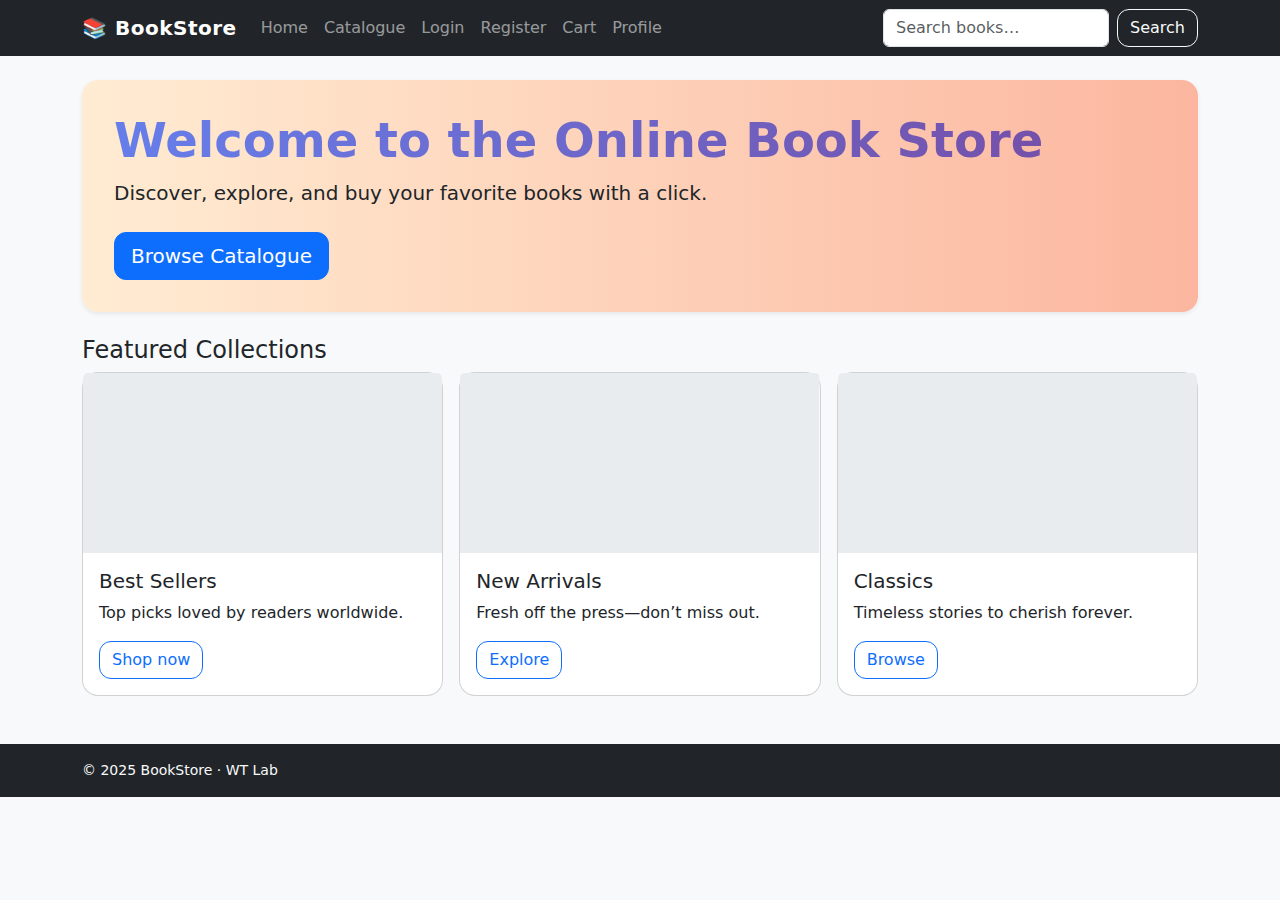
<file: index.html>
<!doctype html>
<html lang="en">
<head>
  <meta charset="utf-8">
  <meta name="viewport" content="width=device-width, initial-scale=1">
  <title>Online Book Store</title>
  <!-- Bootstrap CSS -->
  <link href="https://cdn.jsdelivr.net/npm/bootstrap@5.3.3/dist/css/bootstrap.min.css" rel="stylesheet"
        integrity="sha384-QWTKZyjpPEjISv5WaRU9OFeRpok6YctnYmDr5pNlyT2bRjXh0JMhjY6hW+ALEwIH" crossorigin="anonymous">
  <link rel="stylesheet" href="css/styles.css">
  <style>
    /* Week-3 Internal CSS example (applies site-wide for demo) */
    .hero {
      background: linear-gradient(90deg, #ffecd2, #fcb69f);
      border-radius: 1rem;
      padding: 2rem;
    }
    .brand-gradient {
      background: linear-gradient(90deg, #667eea, #764ba2);
      -webkit-background-clip: text;
      -webkit-text-fill-color: transparent;
    }
  </style>
</head>
<body class="bg-light">
<nav class="navbar navbar-expand-lg navbar-dark bg-dark mb-4">
  <div class="container">
    <a class="navbar-brand fw-bold" href="index.html">📚 BookStore</a>
    <button class="navbar-toggler" type="button" data-bs-toggle="collapse" data-bs-target="#navbarNav">
      <span class="navbar-toggler-icon"></span>
    </button>
    <div class="collapse navbar-collapse" id="navbarNav">
      <ul class="navbar-nav me-auto mb-2 mb-lg-0">
        <li class="nav-item"><a class="nav-link" href="index.html">Home</a></li>
        <li class="nav-item"><a class="nav-link" href="catalog.html">Catalogue</a></li>
        <li class="nav-item"><a class="nav-link" href="login.html">Login</a></li>
        <li class="nav-item"><a class="nav-link" href="register.html">Register</a></li>
        <li class="nav-item"><a class="nav-link" href="cart.html">Cart</a></li>
        <!-- Week instruction: After Cart, add Profile with resume HTML inside -->
        <li class="nav-item"><a class="nav-link" href="profile.html">Profile</a></li>
      </ul>
      <form class="d-flex" role="search">
        <input class="form-control me-2" type="search" placeholder="Search books…">
        <a href="catalog.html" class="btn btn-outline-light">Search</a>
      </form>
    </div>
  </div>
</nav>
<div class="container mb-5">

<!-- Week-1: HOME PAGE -->
<div class="hero shadow-sm">
  <h1 class="display-5 fw-bold brand-gradient">Welcome to the Online Book Store</h1>
  <p class="lead mb-4">Discover, explore, and buy your favorite books with a click.</p>
  <a href="catalog.html" class="btn btn-primary btn-lg">Browse Catalogue</a>
</div>

<section class="mt-4">
  <h2 class="h4">Featured Collections</h2>
  <div class="row g-3">
    <div class="col-md-4">
      <div class="card h-100">
        <svg class="bd-placeholder-img card-img-top" width="100%" height="180" xmlns="http://www.w3.org/2000/svg" role="img" aria-label="Placeholder" preserveAspectRatio="xMidYMid slice" focusable="false"><rect width="100%" height="100%" fill="#e9ecef"/></svg>
        <div class="card-body">
          <h5 class="card-title">Best Sellers</h5>
          <p class="card-text">Top picks loved by readers worldwide.</p>
          <a href="catalog.html#best" class="btn btn-outline-primary">Shop now</a>
        </div>
      </div>
    </div>
    <div class="col-md-4">
      <div class="card h-100">
        <svg class="bd-placeholder-img card-img-top" width="100%" height="180" xmlns="http://www.w3.org/2000/svg"><rect width="100%" height="100%" fill="#e9ecef"/></svg>
        <div class="card-body">
          <h5 class="card-title">New Arrivals</h5>
          <p class="card-text">Fresh off the press—don’t miss out.</p>
          <a href="catalog.html#new" class="btn btn-outline-primary">Explore</a>
        </div>
      </div>
    </div>
    <div class="col-md-4">
      <div class="card h-100">
        <svg class="bd-placeholder-img card-img-top" width="100%" height="180" xmlns="http://www.w3.org/2000/svg"><rect width="100%" height="100%" fill="#e9ecef"/></svg>
        <div class="card-body">
          <h5 class="card-title">Classics</h5>
          <p class="card-text">Timeless stories to cherish forever.</p>
          <a href="catalog.html#classics" class="btn btn-outline-primary">Browse</a>
        </div>
      </div>
    </div>
  </div>
</section>

</div>
<footer class="bg-dark text-light py-3 mt-auto">
  <div class="container small">
    <span>© 2025 BookStore · WT Lab</span>
  </div>
</footer>
<script src="https://cdn.jsdelivr.net/npm/bootstrap@5.3.3/dist/js/bootstrap.bundle.min.js"
        integrity="sha384-YvpcrYf0tY3lHB60NNkmXc5s9fDVZLESaAA55NDzOxhy9GkcIdslK1eN7N6jIeHz"
        crossorigin="anonymous"></script>
<script src="js/validation.js"></script>
</body>
</html>
</file>
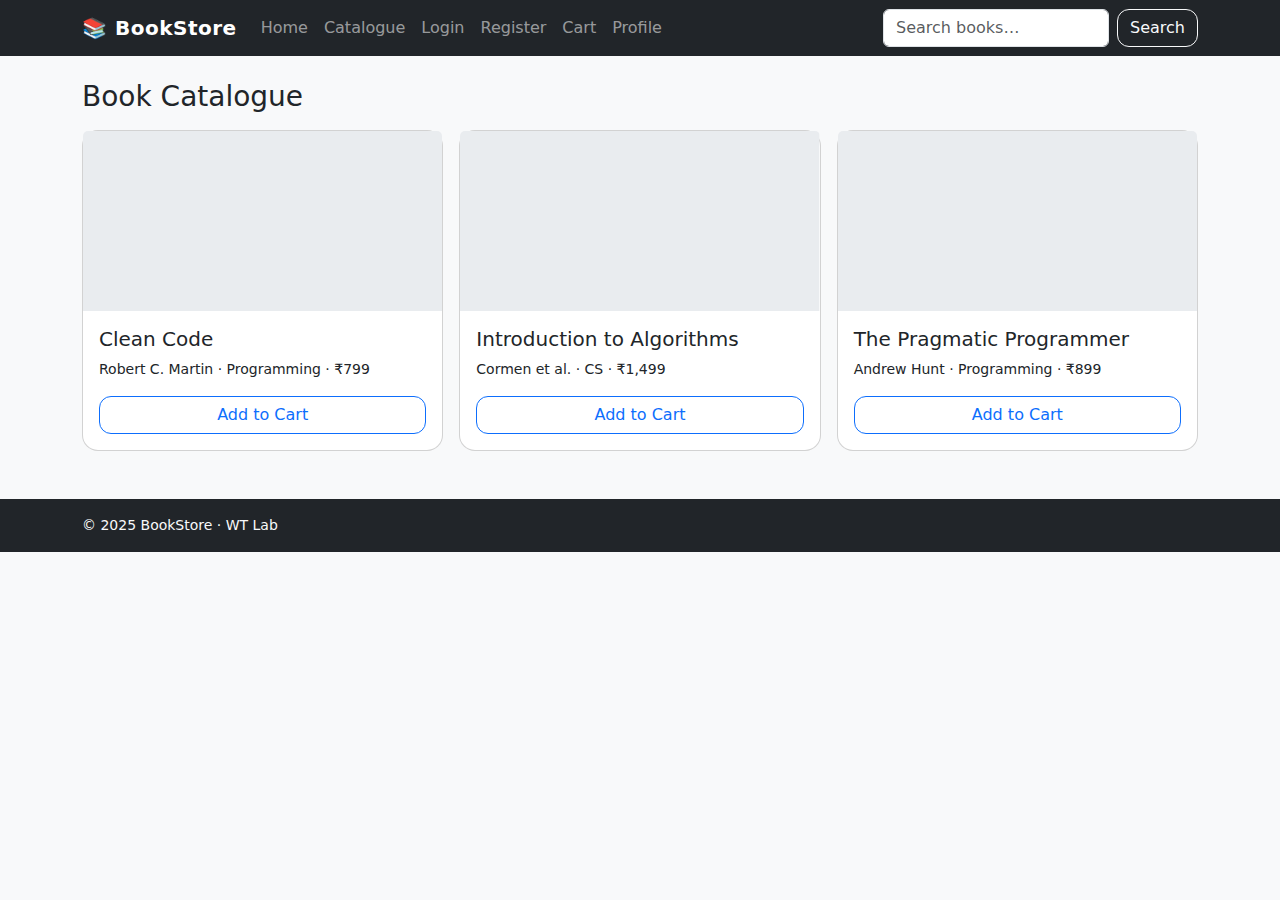
<file: catalog.html>
<!doctype html>
<html lang="en">
<head>
  <meta charset="utf-8">
  <meta name="viewport" content="width=device-width, initial-scale=1">
  <title>Online Book Store</title>
  <!-- Bootstrap CSS -->
  <link href="https://cdn.jsdelivr.net/npm/bootstrap@5.3.3/dist/css/bootstrap.min.css" rel="stylesheet"
        integrity="sha384-QWTKZyjpPEjISv5WaRU9OFeRpok6YctnYmDr5pNlyT2bRjXh0JMhjY6hW+ALEwIH" crossorigin="anonymous">
  <link rel="stylesheet" href="css/styles.css">
  <style>
    /* Week-3 Internal CSS example (applies site-wide for demo) */
    .hero {
      background: linear-gradient(90deg, #ffecd2, #fcb69f);
      border-radius: 1rem;
      padding: 2rem;
    }
    .brand-gradient {
      background: linear-gradient(90deg, #667eea, #764ba2);
      -webkit-background-clip: text;
      -webkit-text-fill-color: transparent;
    }
  </style>
</head>
<body class="bg-light">
<nav class="navbar navbar-expand-lg navbar-dark bg-dark mb-4">
  <div class="container">
    <a class="navbar-brand fw-bold" href="index.html">📚 BookStore</a>
    <button class="navbar-toggler" type="button" data-bs-toggle="collapse" data-bs-target="#navbarNav">
      <span class="navbar-toggler-icon"></span>
    </button>
    <div class="collapse navbar-collapse" id="navbarNav">
      <ul class="navbar-nav me-auto mb-2 mb-lg-0">
        <li class="nav-item"><a class="nav-link" href="index.html">Home</a></li>
        <li class="nav-item"><a class="nav-link" href="catalog.html">Catalogue</a></li>
        <li class="nav-item"><a class="nav-link" href="login.html">Login</a></li>
        <li class="nav-item"><a class="nav-link" href="register.html">Register</a></li>
        <li class="nav-item"><a class="nav-link" href="cart.html">Cart</a></li>
        <!-- Week instruction: After Cart, add Profile with resume HTML inside -->
        <li class="nav-item"><a class="nav-link" href="profile.html">Profile</a></li>
      </ul>
      <form class="d-flex" role="search">
        <input class="form-control me-2" type="search" placeholder="Search books…">
        <a href="catalog.html" class="btn btn-outline-light">Search</a>
      </form>
    </div>
  </div>
</nav>
<div class="container mb-5">

<!-- Week-5: CATALOGUE PAGE -->
<h1 class="h3 mb-3">Book Catalogue</h1>
<div class="row row-cols-1 row-cols-md-3 g-3">
  <!-- Example book cards -->
  <div class="col">
    <div class="card h-100">
      <svg class="bd-placeholder-img card-img-top" width="100%" height="180" xmlns="http://www.w3.org/2000/svg"><rect width="100%" height="100%" fill="#e9ecef"/></svg>
      <div class="card-body">
        <h5 class="card-title">Clean Code</h5>
        <p class="card-text small">Robert C. Martin · Programming · ₹799</p>
        <div class="d-grid"><button class="btn btn-outline-primary" onclick="addToCart('Clean Code')">Add to Cart</button></div>
      </div>
    </div>
  </div>
  <div class="col">
    <div class="card h-100">
      <svg class="bd-placeholder-img card-img-top" width="100%" height="180" xmlns="http://www.w3.org/2000/svg"><rect width="100%" height="100%" fill="#e9ecef"/></svg>
      <div class="card-body">
        <h5 class="card-title">Introduction to Algorithms</h5>
        <p class="card-text small">Cormen et al. · CS · ₹1,499</p>
        <div class="d-grid"><button class="btn btn-outline-primary" onclick="addToCart('Introduction to Algorithms')">Add to Cart</button></div>
      </div>
    </div>
  </div>
  <div class="col">
    <div class="card h-100">
      <svg class="bd-placeholder-img card-img-top" width="100%" height="180" xmlns="http://www.w3.org/2000/svg"><rect width="100%" height="100%" fill="#e9ecef"/></svg>
      <div class="card-body">
        <h5 class="card-title">The Pragmatic Programmer</h5>
        <p class="card-text small">Andrew Hunt · Programming · ₹899</p>
        <div class="d-grid"><button class="btn btn-outline-primary" onclick="addToCart('The Pragmatic Programmer')">Add to Cart</button></div>
      </div>
    </div>
  </div>
</div>

<script>
  function addToCart(name){
    const items = JSON.parse(localStorage.getItem('cart')||'[]');
    items.push({name, qty:1});
    localStorage.setItem('cart', JSON.stringify(items));
    alert(name + ' added to cart.');
  }
</script>

</div>
<footer class="bg-dark text-light py-3 mt-auto">
  <div class="container small">
    <span>© 2025 BookStore · WT Lab</span>
  </div>
</footer>
<script src="https://cdn.jsdelivr.net/npm/bootstrap@5.3.3/dist/js/bootstrap.bundle.min.js"
        integrity="sha384-YvpcrYf0tY3lHB60NNkmXc5s9fDVZLESaAA55NDzOxhy9GkcIdslK1eN7N6jIeHz"
        crossorigin="anonymous"></script>
<script src="js/validation.js"></script>
</body>
</html>
</file>
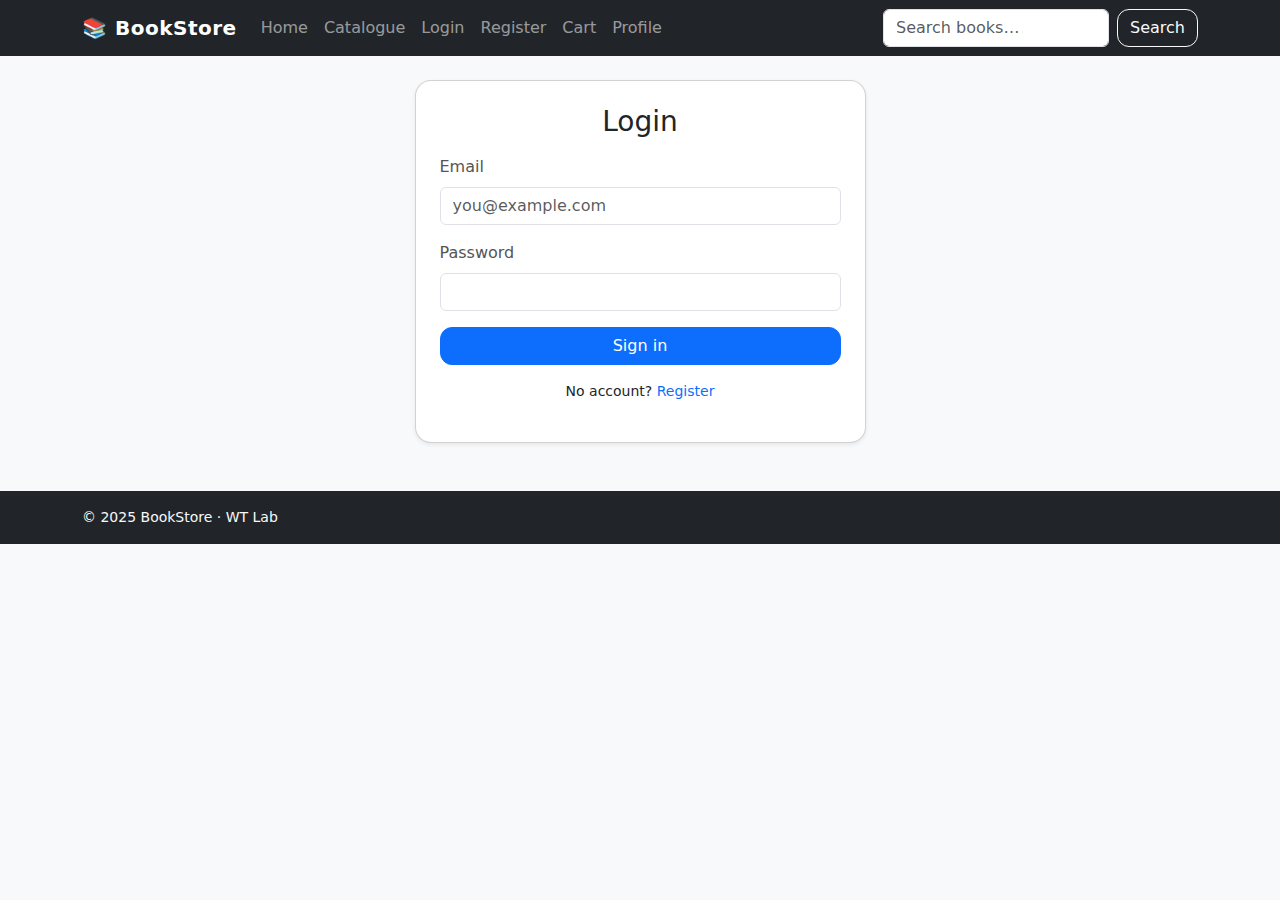
<file: login.html>
<!doctype html>
<html lang="en">
<head>
  <meta charset="utf-8">
  <meta name="viewport" content="width=device-width, initial-scale=1">
  <title>Online Book Store</title>
  <!-- Bootstrap CSS -->
  <link href="https://cdn.jsdelivr.net/npm/bootstrap@5.3.3/dist/css/bootstrap.min.css" rel="stylesheet"
        integrity="sha384-QWTKZyjpPEjISv5WaRU9OFeRpok6YctnYmDr5pNlyT2bRjXh0JMhjY6hW+ALEwIH" crossorigin="anonymous">
  <link rel="stylesheet" href="css/styles.css">
  <style>
    /* Week-3 Internal CSS example (applies site-wide for demo) */
    .hero {
      background: linear-gradient(90deg, #ffecd2, #fcb69f);
      border-radius: 1rem;
      padding: 2rem;
    }
    .brand-gradient {
      background: linear-gradient(90deg, #667eea, #764ba2);
      -webkit-background-clip: text;
      -webkit-text-fill-color: transparent;
    }
  </style>
</head>
<body class="bg-light">
<nav class="navbar navbar-expand-lg navbar-dark bg-dark mb-4">
  <div class="container">
    <a class="navbar-brand fw-bold" href="index.html">📚 BookStore</a>
    <button class="navbar-toggler" type="button" data-bs-toggle="collapse" data-bs-target="#navbarNav">
      <span class="navbar-toggler-icon"></span>
    </button>
    <div class="collapse navbar-collapse" id="navbarNav">
      <ul class="navbar-nav me-auto mb-2 mb-lg-0">
        <li class="nav-item"><a class="nav-link" href="index.html">Home</a></li>
        <li class="nav-item"><a class="nav-link" href="catalog.html">Catalogue</a></li>
        <li class="nav-item"><a class="nav-link" href="login.html">Login</a></li>
        <li class="nav-item"><a class="nav-link" href="register.html">Register</a></li>
        <li class="nav-item"><a class="nav-link" href="cart.html">Cart</a></li>
        <!-- Week instruction: After Cart, add Profile with resume HTML inside -->
        <li class="nav-item"><a class="nav-link" href="profile.html">Profile</a></li>
      </ul>
      <form class="d-flex" role="search">
        <input class="form-control me-2" type="search" placeholder="Search books…">
        <a href="catalog.html" class="btn btn-outline-light">Search</a>
      </form>
    </div>
  </div>
</nav>
<div class="container mb-5">

<!-- Week-1: LOGIN PAGE (also used in Week-7 Bootstrap requirement) -->
<div class="row justify-content-center">
  <div class="col-md-6 col-lg-5">
    <div class="card shadow-sm">
      <div class="card-body p-4">
        <h1 class="h3 mb-3 text-center">Login</h1>
        <!-- Week-3 Internal CSS: subtle label color -->
        <style>
          .form-label { color:#555; }
        </style>
        <form action="index.html" method="get">
          <div class="mb-3">
            <label class="form-label" for="loginEmail">Email</label>
            <input type="email" class="form-control" id="loginEmail" placeholder="you@example.com" required>
          </div>
          <div class="mb-3">
            <label class="form-label" for="loginPassword">Password</label>
            <input type="password" class="form-control" id="loginPassword" required>
          </div>
          <div class="d-grid">
            <button type="submit" class="btn btn-primary">Sign in</button>
          </div>
          <p class="mt-3 small text-center">No account? <a href="register.html">Register</a></p>
        </form>
      </div>
    </div>
  </div>
</div>

</div>
<footer class="bg-dark text-light py-3 mt-auto">
  <div class="container small">
    <span>© 2025 BookStore · WT Lab</span>
  </div>
</footer>
<script src="https://cdn.jsdelivr.net/npm/bootstrap@5.3.3/dist/js/bootstrap.bundle.min.js"
        integrity="sha384-YvpcrYf0tY3lHB60NNkmXc5s9fDVZLESaAA55NDzOxhy9GkcIdslK1eN7N6jIeHz"
        crossorigin="anonymous"></script>
<script src="js/validation.js"></script>
</body>
</html>
</file>
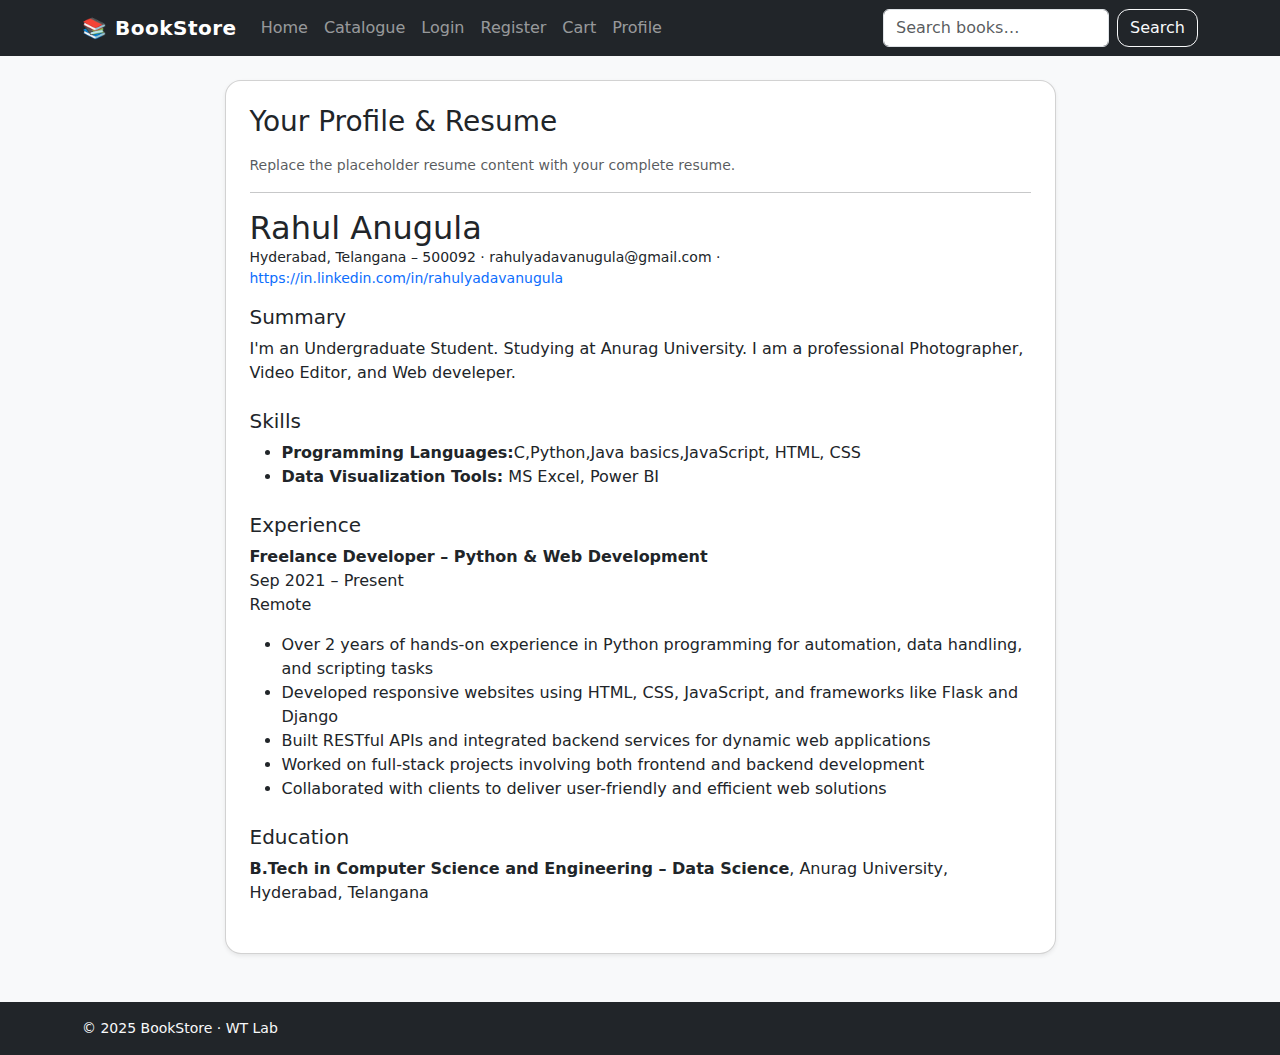
<file: profile.html>
<!doctype html>
<html lang="en">
<head>
  <meta charset="utf-8">
  <meta name="viewport" content="width=device-width, initial-scale=1">
  <title>Online Book Store</title>
  <!-- Bootstrap CSS -->
  <link href="https://cdn.jsdelivr.net/npm/bootstrap@5.3.3/dist/css/bootstrap.min.css" rel="stylesheet"
        integrity="sha384-QWTKZyjpPEjISv5WaRU9OFeRpok6YctnYmDr5pNlyT2bRjXh0JMhjY6hW+ALEwIH" crossorigin="anonymous">
  <link rel="stylesheet" href="css/styles.css">
  <style>
    /* Week-3 Internal CSS example (applies site-wide for demo) */
    .hero {
      background: linear-gradient(90deg, #ffecd2, #fcb69f);
      border-radius: 1rem;
      padding: 2rem;
    }
    .brand-gradient {
      background: linear-gradient(90deg, #667eea, #764ba2);
      -webkit-background-clip: text;
      -webkit-text-fill-color: transparent;
    }
  </style>
</head>
<body class="bg-light">
<nav class="navbar navbar-expand-lg navbar-dark bg-dark mb-4">
  <div class="container">
    <a class="navbar-brand fw-bold" href="index.html">📚 BookStore</a>
    <button class="navbar-toggler" type="button" data-bs-toggle="collapse" data-bs-target="#navbarNav">
      <span class="navbar-toggler-icon"></span>
    </button>
    <div class="collapse navbar-collapse" id="navbarNav">
      <ul class="navbar-nav me-auto mb-2 mb-lg-0">
        <li class="nav-item"><a class="nav-link" href="index.html">Home</a></li>
        <li class="nav-item"><a class="nav-link" href="catalog.html">Catalogue</a></li>
        <li class="nav-item"><a class="nav-link" href="login.html">Login</a></li>
        <li class="nav-item"><a class="nav-link" href="register.html">Register</a></li>
        <li class="nav-item"><a class="nav-link" href="cart.html">Cart</a></li>
        <!-- Week instruction: After Cart, add Profile with resume HTML inside -->
        <li class="nav-item"><a class="nav-link" href="profile.html">Profile</a></li>
      </ul>
      <form class="d-flex" role="search">
        <input class="form-control me-2" type="search" placeholder="Search books…">
        <a href="catalog.html" class="btn btn-outline-light">Search</a>
      </form>
    </div>
  </div>
</nav>
<div class="container mb-5">

<!-- Profile: Insert your FULL resume details below to earn 20 marks -->
<div class="row justify-content-center">
  <div class="col-lg-9">
    <div class="card shadow-sm">
      <div class="card-body p-4">
        <h1 class="h3 mb-3">Your Profile & Resume</h1>
        <p class="text-muted small">Replace the placeholder resume content with your complete resume.</p>
        <hr>
        
<!-- ======= BEGIN RESUME (HTML) ======= -->
<section id="resume">
  <header class="mb-3">
    <h2 class="mb-0">Rahul Anugula</h2>
    <div class="small">Hyderabad, Telangana – 500092 · rahulyadavanugula@gmail.com · <a href="https://in.linkedin.com/in/rahulyadavanugula" target="_blank">https://in.linkedin.com/in/rahulyadavanugula</a></div>
  </header>
  <article class="mb-4">
    <h3 class="h5">Summary</h3>
    <p>I'm an Undergraduate Student. Studying at Anurag University. I am a professional Photographer, Video Editor, and Web develeper. </p>
  </article>
  <article class="mb-4">
    <h3 class="h5">Skills</h3>
    <ul>
      <li><strong>Programming Languages:</strong>C,Python,Java basics,JavaScript, HTML, CSS</li>
      <li><strong>Data Visualization Tools:</strong> MS Excel, Power BI</li>
    </ul>
  </article>
  <article class="mb-4">
  <h3 class="h5">Experience</h3>
  <p><strong>Freelance Developer – Python & Web Development</strong><br>
  Sep 2021 – Present<br>
  Remote</p>
  <ul>
    <li>Over 2 years of hands-on experience in Python programming for automation, data handling, and scripting tasks</li>
    <li>Developed responsive websites using HTML, CSS, JavaScript, and frameworks like Flask and Django</li>
    <li>Built RESTful APIs and integrated backend services for dynamic web applications</li>
    <li>Worked on full-stack projects involving both frontend and backend development</li>
    <li>Collaborated with clients to deliver user-friendly and efficient web solutions</li>
  </ul>
</article>
<article class="mb-4">
  <h3 class="h5">Education</h3>
  <ul class="list-unstyled">
    <li><strong>B.Tech in Computer Science and Engineering – Data Science</strong>, Anurag University, Hyderabad, Telangana</li>
  </ul>
</article>

<!-- ======= END RESUME (HTML) ======= -->

      </div>
    </div>
  </div>
</div>

</div>
<footer class="bg-dark text-light py-3 mt-auto">
  <div class="container small">
    <span>© 2025 BookStore · WT Lab</span>
  </div>
</footer>
<script src="https://cdn.jsdelivr.net/npm/bootstrap@5.3.3/dist/js/bootstrap.bundle.min.js"
        integrity="sha384-YvpcrYf0tY3lHB60NNkmXc5s9fDVZLESaAA55NDzOxhy9GkcIdslK1eN7N6jIeHz"
        crossorigin="anonymous"></script>
<script src="js/validation.js"></script>
</body>
</html>
</file>
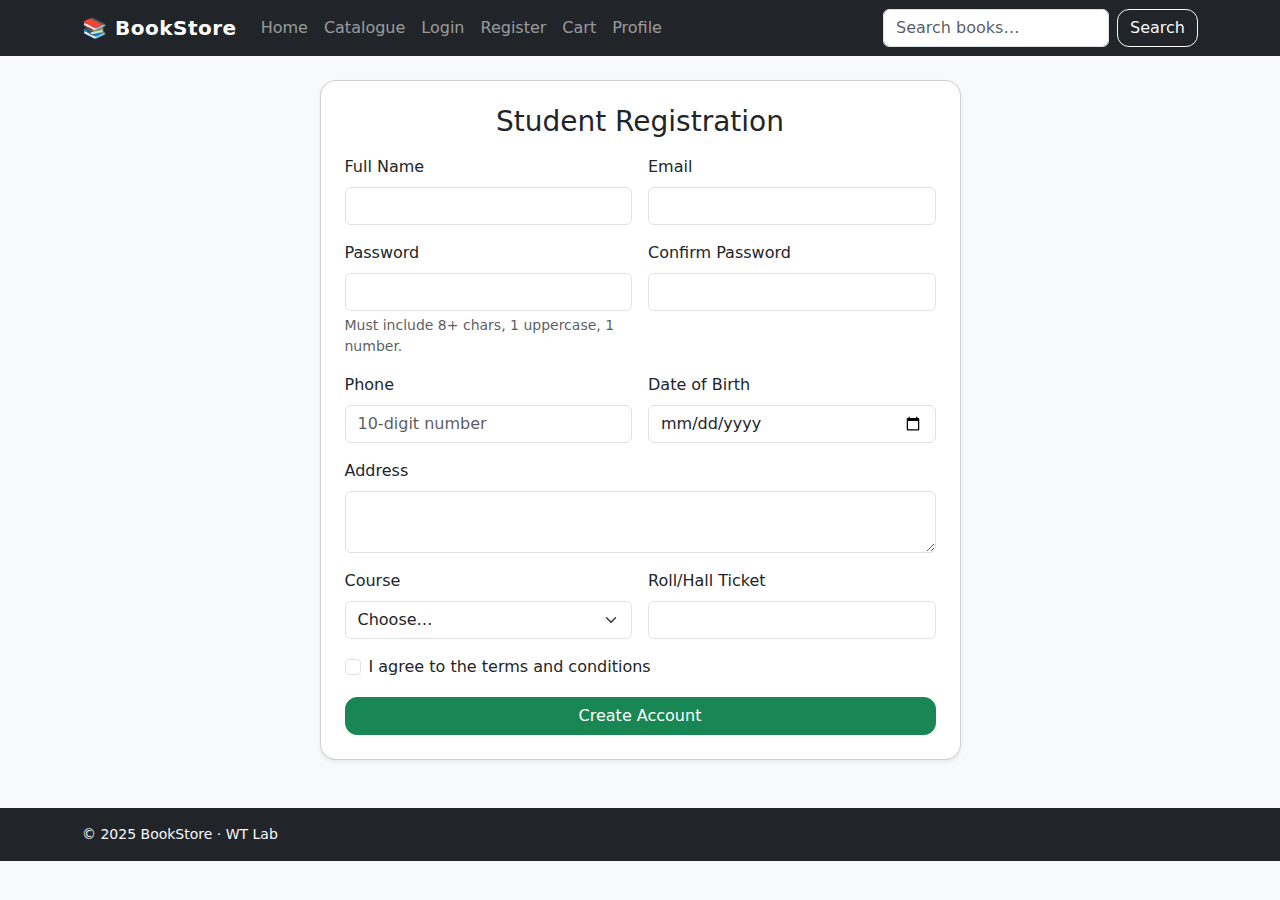
<file: register.html>
<!doctype html>
<html lang="en">
<head>
  <meta charset="utf-8">
  <meta name="viewport" content="width=device-width, initial-scale=1">
  <title>Online Book Store</title>
  <!-- Bootstrap CSS -->
  <link href="https://cdn.jsdelivr.net/npm/bootstrap@5.3.3/dist/css/bootstrap.min.css" rel="stylesheet"
        integrity="sha384-QWTKZyjpPEjISv5WaRU9OFeRpok6YctnYmDr5pNlyT2bRjXh0JMhjY6hW+ALEwIH" crossorigin="anonymous">
  <link rel="stylesheet" href="css/styles.css">
  <style>
    /* Week-3 Internal CSS example (applies site-wide for demo) */
    .hero {
      background: linear-gradient(90deg, #ffecd2, #fcb69f);
      border-radius: 1rem;
      padding: 2rem;
    }
    .brand-gradient {
      background: linear-gradient(90deg, #667eea, #764ba2);
      -webkit-background-clip: text;
      -webkit-text-fill-color: transparent;
    }
  </style>
</head>
<body class="bg-light">
<nav class="navbar navbar-expand-lg navbar-dark bg-dark mb-4">
  <div class="container">
    <a class="navbar-brand fw-bold" href="index.html">📚 BookStore</a>
    <button class="navbar-toggler" type="button" data-bs-toggle="collapse" data-bs-target="#navbarNav">
      <span class="navbar-toggler-icon"></span>
    </button>
    <div class="collapse navbar-collapse" id="navbarNav">
      <ul class="navbar-nav me-auto mb-2 mb-lg-0">
        <li class="nav-item"><a class="nav-link" href="index.html">Home</a></li>
        <li class="nav-item"><a class="nav-link" href="catalog.html">Catalogue</a></li>
        <li class="nav-item"><a class="nav-link" href="login.html">Login</a></li>
        <li class="nav-item"><a class="nav-link" href="register.html">Register</a></li>
        <li class="nav-item"><a class="nav-link" href="cart.html">Cart</a></li>
        <!-- Week instruction: After Cart, add Profile with resume HTML inside -->
        <li class="nav-item"><a class="nav-link" href="profile.html">Profile</a></li>
      </ul>
      <form class="d-flex" role="search">
        <input class="form-control me-2" type="search" placeholder="Search books…">
        <a href="catalog.html" class="btn btn-outline-light">Search</a>
      </form>
    </div>
  </div>
</nav>
<div class="container mb-5">

<!-- Week-2: REGISTRATION PAGE -->
<div class="row justify-content-center">
  <div class="col-md-8 col-lg-7">
    <div class="card shadow-sm">
      <div class="card-body p-4">
        <h1 class="h3 mb-3 text-center">Student Registration</h1>
        <form id="registrationForm" novalidate>
          <div class="row g-3">
            <div class="col-md-6">
              <label for="fullName" class="form-label">Full Name</label>
              <input type="text" class="form-control" id="fullName" required>
              <div class="invalid-feedback">Enter your full name (min 3 letters).</div>
            </div>
            <div class="col-md-6">
              <label for="email" class="form-label">Email</label>
              <input type="email" class="form-control" id="email" required>
              <div class="invalid-feedback">Enter a valid email.</div>
            </div>
            <div class="col-md-6">
              <label for="password" class="form-label">Password</label>
              <input type="password" class="form-control" id="password" required>
              <div class="form-text">Must include 8+ chars, 1 uppercase, 1 number.</div>
              <div class="invalid-feedback">Weak password.</div>
            </div>
            <div class="col-md-6">
              <label for="confirmPassword" class="form-label">Confirm Password</label>
              <input type="password" class="form-control" id="confirmPassword" required>
              <div class="invalid-feedback">Passwords do not match.</div>
            </div>
            <div class="col-md-6">
              <label for="phone" class="form-label">Phone</label>
              <input type="tel" class="form-control" id="phone" placeholder="10-digit number" required>
              <div class="invalid-feedback">Enter a valid 10-digit phone.</div>
            </div>
            <div class="col-md-6">
              <label for="dob" class="form-label">Date of Birth</label>
              <input type="date" class="form-control" id="dob" required>
              <div class="invalid-feedback">Please select your DOB.</div>
            </div>
            <div class="col-12">
              <label for="address" class="form-label">Address</label>
              <textarea class="form-control" id="address" rows="2" required></textarea>
              <div class="invalid-feedback">Address is required.</div>
            </div>
            <div class="col-md-6">
              <label for="course" class="form-label">Course</label>
              <select id="course" class="form-select" required>
                <option value="">Choose…</option>
                <option>B.Tech</option>
                <option>MCA</option>
                <option>M.Tech</option>
                <option>BSc</option>
              </select>
              <div class="invalid-feedback">Select a course.</div>
            </div>
            <div class="col-md-6">
              <label for="roll" class="form-label">Roll/Hall Ticket</label>
              <input type="text" class="form-control" id="roll" required>
              <div class="invalid-feedback">Enter your hall ticket number.</div>
            </div>
            <div class="col-12">
              <div class="form-check">
                <input class="form-check-input" type="checkbox" id="terms" required>
                <label class="form-check-label" for="terms">
                  I agree to the terms and conditions
                </label>
                <div class="invalid-feedback">You must accept the terms.</div>
              </div>
            </div>
          </div>
          <div class="d-grid mt-3">
            <button type="submit" class="btn btn-success">Create Account</button>
          </div>
        </form>
      </div>
    </div>
  </div>
</div>

</div>
<footer class="bg-dark text-light py-3 mt-auto">
  <div class="container small">
    <span>© 2025 BookStore · WT Lab</span>
  </div>
</footer>
<script src="https://cdn.jsdelivr.net/npm/bootstrap@5.3.3/dist/js/bootstrap.bundle.min.js"
        integrity="sha384-YvpcrYf0tY3lHB60NNkmXc5s9fDVZLESaAA55NDzOxhy9GkcIdslK1eN7N6jIeHz"
        crossorigin="anonymous"></script>
<script src="js/validation.js"></script>
</body>
</html>
</file>
<file: css/styles.css>
/* Week-3: External CSS */
:root{
  --brand:#6f42c1;
}
a { text-decoration: none; }
.navbar-brand{ letter-spacing: .5px; }
.card{ border-radius: 1rem; }
.btn{ border-radius: .75rem; }
footer{ position: sticky; top: 100%; }
</file>
